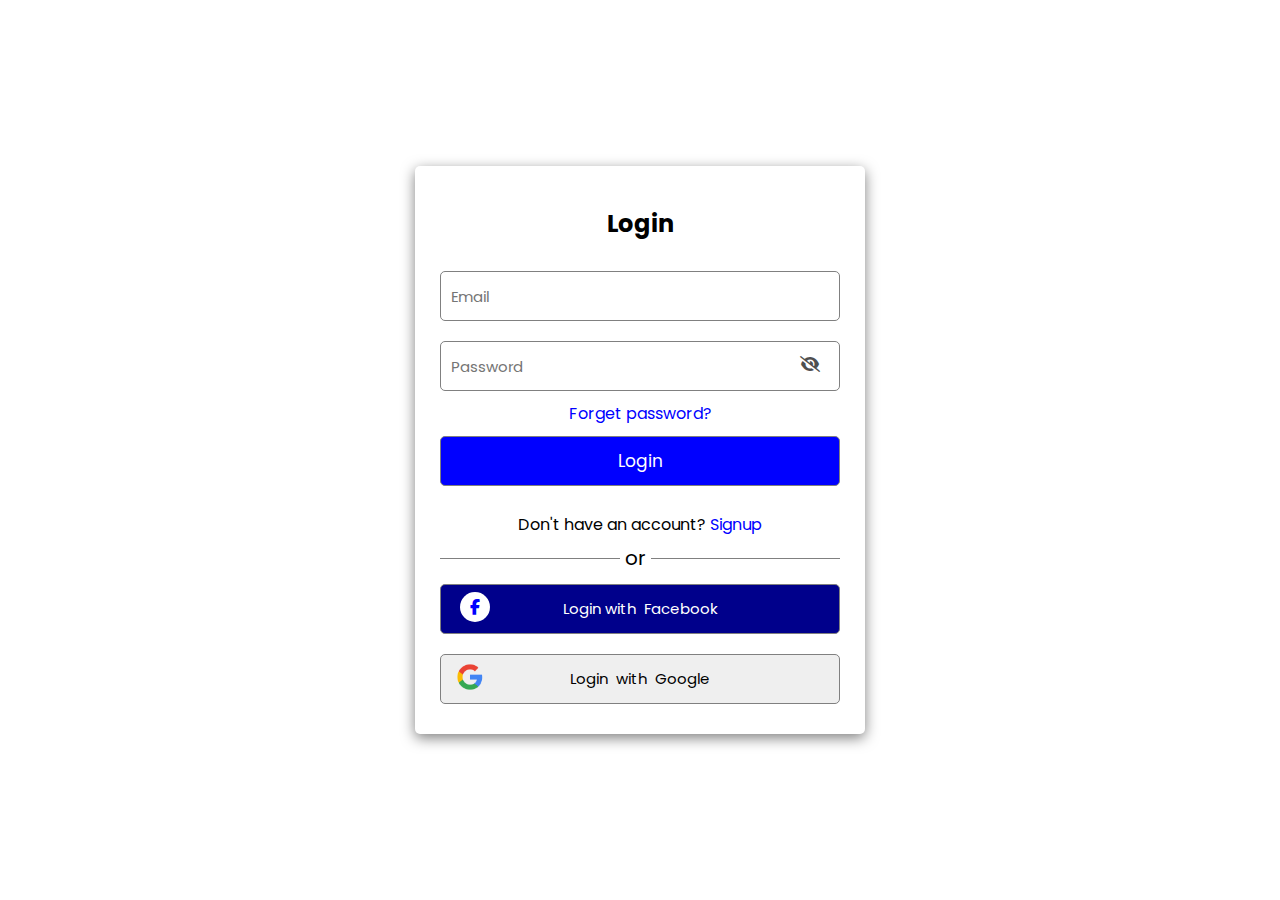
<file: index.html>
<!DOCTYPE html>
<html lang="en">
<head>
    <meta charset="UTF-8">
    <meta http-equiv="X-UA-Compatible" content="IE=edge">
    <meta name="viewport" content="width=device-width, initial-scale=1.0">
    <title>Login</title>
    <!-- own css link -->
    <link rel="stylesheet" href="login.css">
    <!-- font-awesome cdn link -->
    <link rel="stylesheet" href="https://cdnjs.cloudflare.com/ajax/libs/font-awesome/6.2.0/css/all.min.css"/>
</head>
<body>
    <div class="container">
       <form action="">
        <div class="login">
            <div class="heading">
                <h2>Login</h2>
            </div>
            <div class="name">
                <input type="email" placeholder="Email">
            </div>
            <div class="password">
                <div class="login-password">
                    <input type="password" placeholder="Password" class="password-input">
                <i class="fa-solid fa-eye-slash eye hide"></i>
                <i class="fa-solid fa-eye eye show"></i>
                </div>
            </div>
            <div class="forget">
                <a href="#">Forget password?</a>
            </div>
            <div class="login-btn">
                <input type="submit" value="Login">
            </div>
            <div class="signup">
                <p>Don't have an account? <a href="signup.html">Signup</a></p>
            </div>
            <div class="divider"></div>
            <div class="facebook">
                <a href="#">
                    <i class="fa-brands fa-facebook-f"></i>
                    <input type="button" value="Login with  Facebook"></a>
            </div>
            <div class="google">
               <a href="#">
                <img src="images/google.png" alt="error">
                <input type="button" value="Login  with  Google">
               </a>
            </div>
        </div>
       </form>
    </div>
    <script>
        const eyeShow = document.querySelector('.eye.show');
        const eyeHide = document.querySelector('.eye.hide');
        const PasswordInput = document.querySelector('.password input');
        eyeHide.onclick = ()=>{
            PasswordInput.type = 'text';
            eyeHide.classList.add('active');
            eyeShow.classList.add('active');
        }
        eyeShow.onclick = ()=>{
            PasswordInput.type = 'password';
            eyeHide.classList.remove('active');
            eyeShow.classList.remove('active');
        }
    </script>
</body>
</html>
</file>
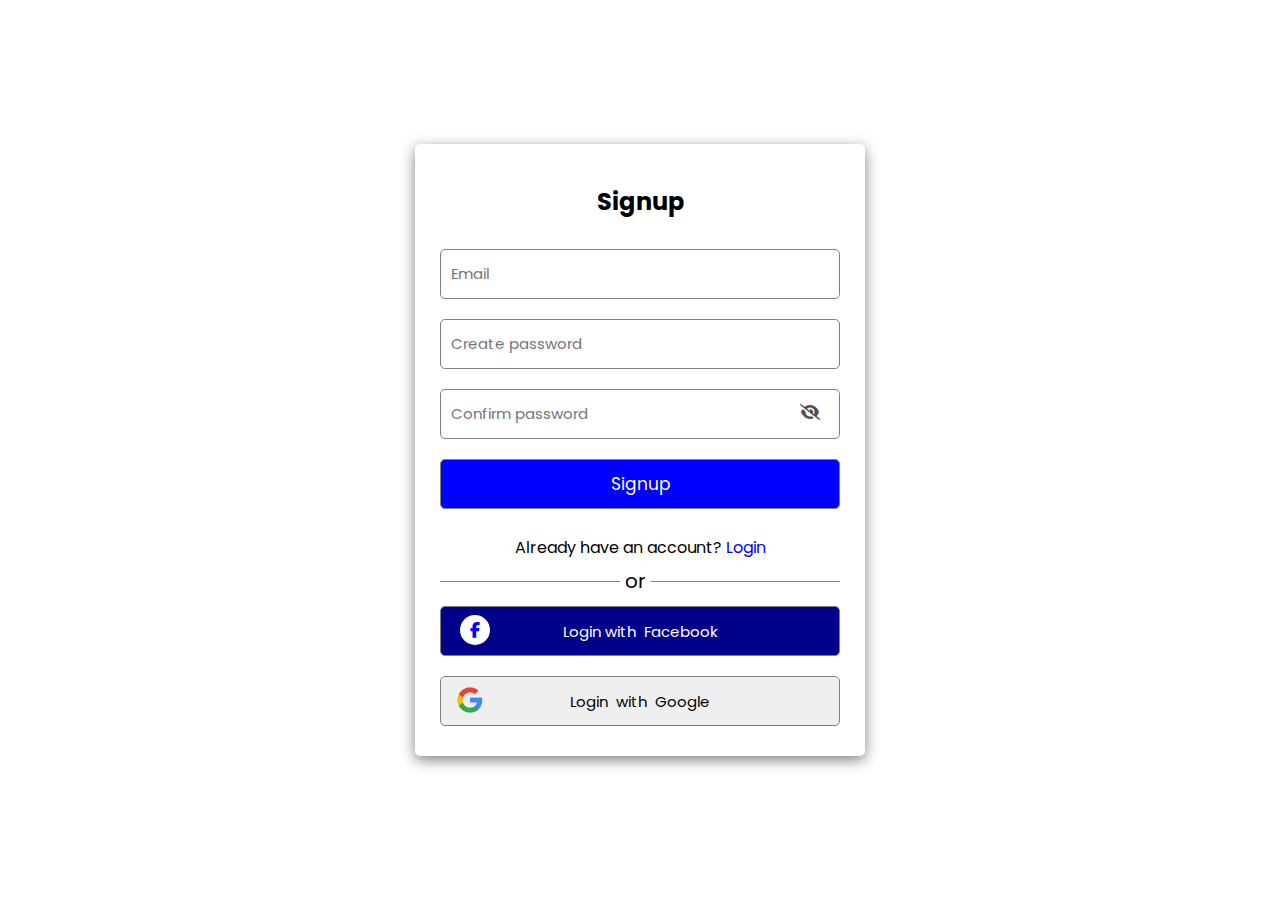
<file: signup.html>
<!DOCTYPE html>
<html lang="en">
<head>
    <meta charset="UTF-8">
    <meta http-equiv="X-UA-Compatible" content="IE=edge">
    <meta name="viewport" content="width=device-width, initial-scale=1.0">
    <title>Signup</title>
    <!-- own css link -->
    <link rel="stylesheet" href="login.css">
    <!-- font-awesome cdn link -->
    <link rel="stylesheet" href="https://cdnjs.cloudflare.com/ajax/libs/font-awesome/6.2.0/css/all.min.css"/>
</head>
<body>
    <div class="container">
       <form action="">
        <div class="login">
            <div class="heading">
                <h2>Signup</h2>
            </div>
            <div class="name">
                <input type="email" placeholder="Email">
            </div>
            <div class="password">
                <div class="create-password">
                    <input type="password" placeholder="Create password" class="create-input">
                </div>
                <div class="confirm-password">
                    <input type="password" placeholder="Confirm password" class="confirm-input">
                    <i class="fa-solid fa-eye-slash eye hide"></i>
                    <i class="fa-solid fa-eye eye show"></i>
                </div>
            </div>
            <div class="login-btn">
                <input type="submit" value="Signup">
            </div>
            <div class="signup">
                <p>Already have an account? <a href="index.html">Login</a></p>
            </div>
            <div class="divider"></div>
            <div class="facebook">
                <a href="#">
                    <i class="fa-brands fa-facebook-f"></i>
                    <input type="button" value="Login with  Facebook"></a>
            </div>
            <div class="google">
               <a href="#">
                <img src="images/google.png" alt="error">
                <input type="button" value="Login  with  Google">
               </a>
            </div>
        </div>
       </form>
    </div>
    <script>
        const eyeShow = document.querySelector('.eye.show');
        const eyeHide = document.querySelector('.eye.hide');
        const passwordcreate = document.querySelector('.create-input');
        const passwordconfirm = document.querySelector('.confirm-input');
        eyeHide.onclick = ()=>{
            passwordcreate.type = 'text';
            passwordconfirm.type ='text';
            eyeHide.classList.add('active');
            eyeShow.classList.add('active');
        }
        eyeShow.onclick = ()=>{
            passwordcreate.type = 'password';
            passwordconfirm.type ='password';
            eyeHide.classList.remove('active');
            eyeShow.classList.remove('active');
        }
    </script>
</body>
</html>
</file>
<file: login.css>
@import url('https://fonts.googleapis.com/css2?family=Poppins:ital,wght@0,100;0,200;0,300;0,400;0,500;0,600;0,700;0,800;0,900;1,100;1,200;1,300;1,400;1,500;1,600;1,700;1,800;1,900&family=Roboto:ital,wght@0,100;0,300;0,400;0,700;1,100;1,300;1,400;1,500&family=Ubuntu:ital,wght@0,300;0,400;0,500;0,700;1,300;1,400;1,500;1,700&display=swap');
*{
    font-family:Poppins , sans-serif;
    text-decoration:none;
}
body{
    margin:0;
    padding:0;
}
div{
    width:100%;
    height:fit-content;
}
.container{
    height:100vh;
    width:100%;
    display:flex;
    justify-content:center;
    align-items:center;
}
.container form{
    width:fit-content;
}
.container .login{
    text-align:center;
    padding:20px 25px;
    border-radius:5px;
    width:450px;
    box-shadow:0px 4px 14px rgba(0,0,0,0.5);
    display:flex;
    flex-direction:column;
    justify-content:center;
    align-items:center;
    box-sizing:border-box;
}
.container input{
    height:50px;
    border-radius:5px;
    outline:none;
    border:1px solid  grey;
    padding:0 10px;
    margin:10px 0;
    box-sizing:border-box;
    font-size:15px;
    width:100%;
}
.container .forget a{
    color:blue;
    margin:3px 0;
    transition:all 0.3s ease;
}
.container .forget a:hover{
    text-decoration:underline;
}
.container .login-btn input{
    background:blue;
    color:white;
    font-size:17px;
    cursor:pointer;
    transition:all 0.3s ease;
}
.container .login-btn input:hover{
    background:darkblue;
}
.container .signup a{
    color:blue;
    transition:all 0.3s ease;
}
.container .signup a:hover{
    text-decoration:underline;
}
.container .divider{
    margin:5px 0 15px 0;
    background:grey;
    height:0.5px;
    width:100%;
    position:relative;
}
.container .divider:after{
    content:'or';
    position:absolute;
    left:45%;
    top:-20px;
    font-size:20px;
    background:white;
    padding:5px;
}
.container .facebook input{
    background:darkblue;
    color:white;
    cursor:pointer;
    transition:all 0.3s ease;
}
.container .facebook input:hover{
    background:rgb(2, 2, 185);
}
.container .facebook a{
    position:relative;
}
.container .facebook i{
    position:absolute;
    left:20px;
    color:blue;
    background:white;
    padding:7px 10px;
    border-radius:50%;
    top:-5px;
}
.container .google input{
    cursor:pointer;
}
.container .google input:hover{
    background:rgba(0,0,0,0.1);
}
.container .google a{
    position:relative;
}
.container .google a img{
    position:absolute;
    left:10px;
    top:-10px;
    height:40px;
    width:40px;
}
/* //////////password eye button */
.container .password .confirm-password , .container .password .login-password{
    position:relative;
}
.container .password .eye{
    position:absolute;
    right:20px;
    cursor:pointer;
    top:25px;
    color:rgba(0,0,0,0.7);
}
.container .password .eye.show{
    display:none;
}
.container .password .eye.hide.active{
    display:none;
}
.container .password .eye.show.active{
    display:block;
}
@media screen and (max-width:480px){
     .container form {
        width:95%;
    }
    .container form .login{
        width:100%;
    }
}
</file>
